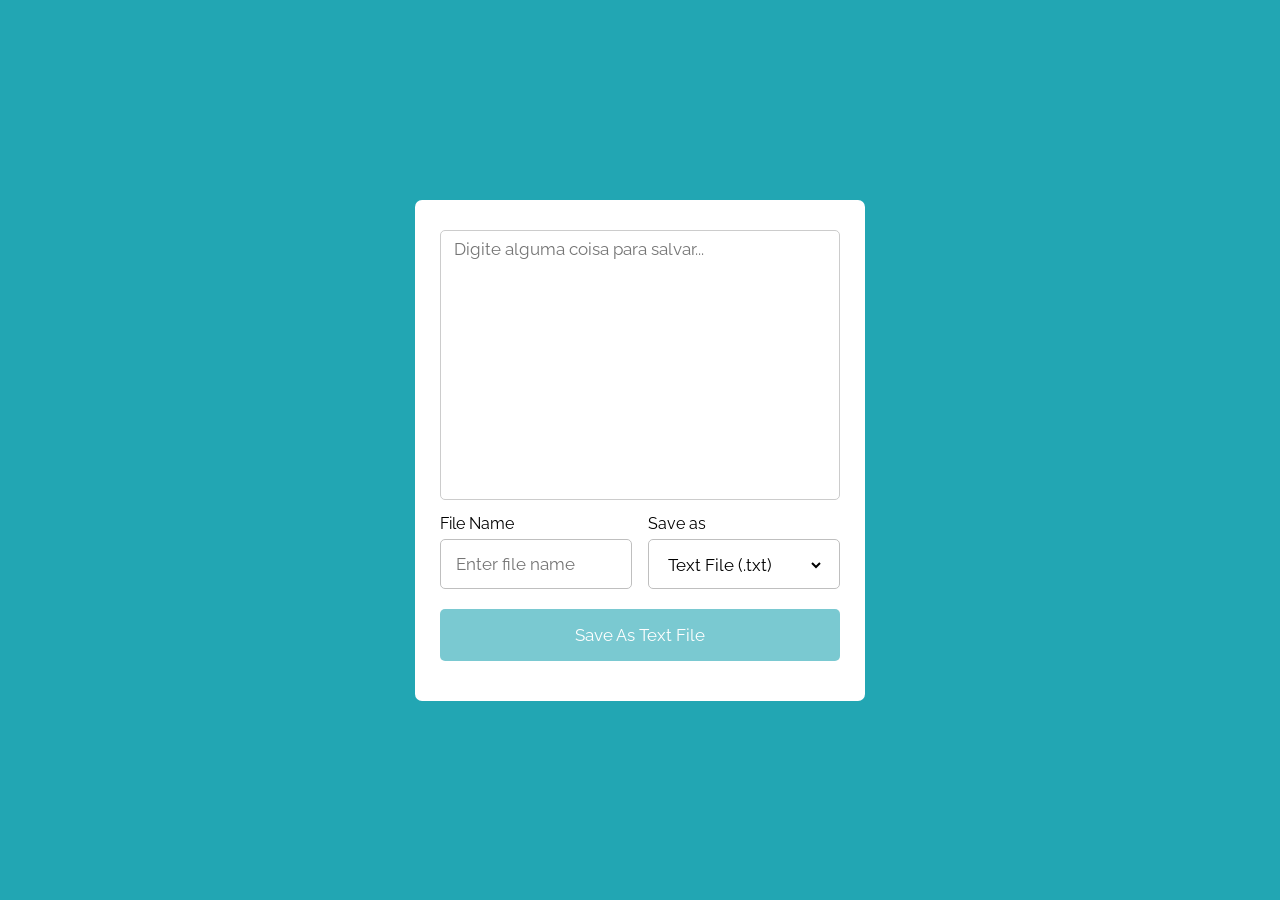
<file: text_save/index.html>
<!DOCTYPE html>
<html lang="en">
<head>
    <meta charset="UTF-8">
    <meta http-equiv="X-UA-Compatible" content="IE=edge">
    <meta name="viewport" content="width=device-width, initial-scale=1.0">
    <script src="script.js" defer></script> <!--O script vai ser executado no final (defer)-->
    <link rel="stylesheet" href="style.css">
    <title>Salvando Texto com Arquivo</title>
</head>
<body>
    <div class="wrapper">
        <textarea required placeholder="Digite alguma coisa para salvar..."></textarea>
        <div class="file-options">
            <div class="option file-name">
                <label for="">File Name</label>
                <input type="text" placeholder="Enter file name">
            </div>
            <div class="option save-as">
                <label for="">Save as</label>
                <div class="select-menu">
                    <select name="" id="">
                        <option value="text/plain">Text File (.txt)</option>
                        <option value="text/javascript">JS File (.js)</option>
                        <option value="text/html">HTML File (.html)</option>
                        <option value="image/svg+xml">SVG File (.svg)</option>
                        <option value="application/msword">DOC File (.doc)</option>
                        <option value="application/vnd.ms-powerpoint">PPT (.ppt)</option>
                    </select>
                </div>
            </div>
        </div>
        <button class="save-btn">Save As Text File</button>
    </div>
</body>
</html>
</file>
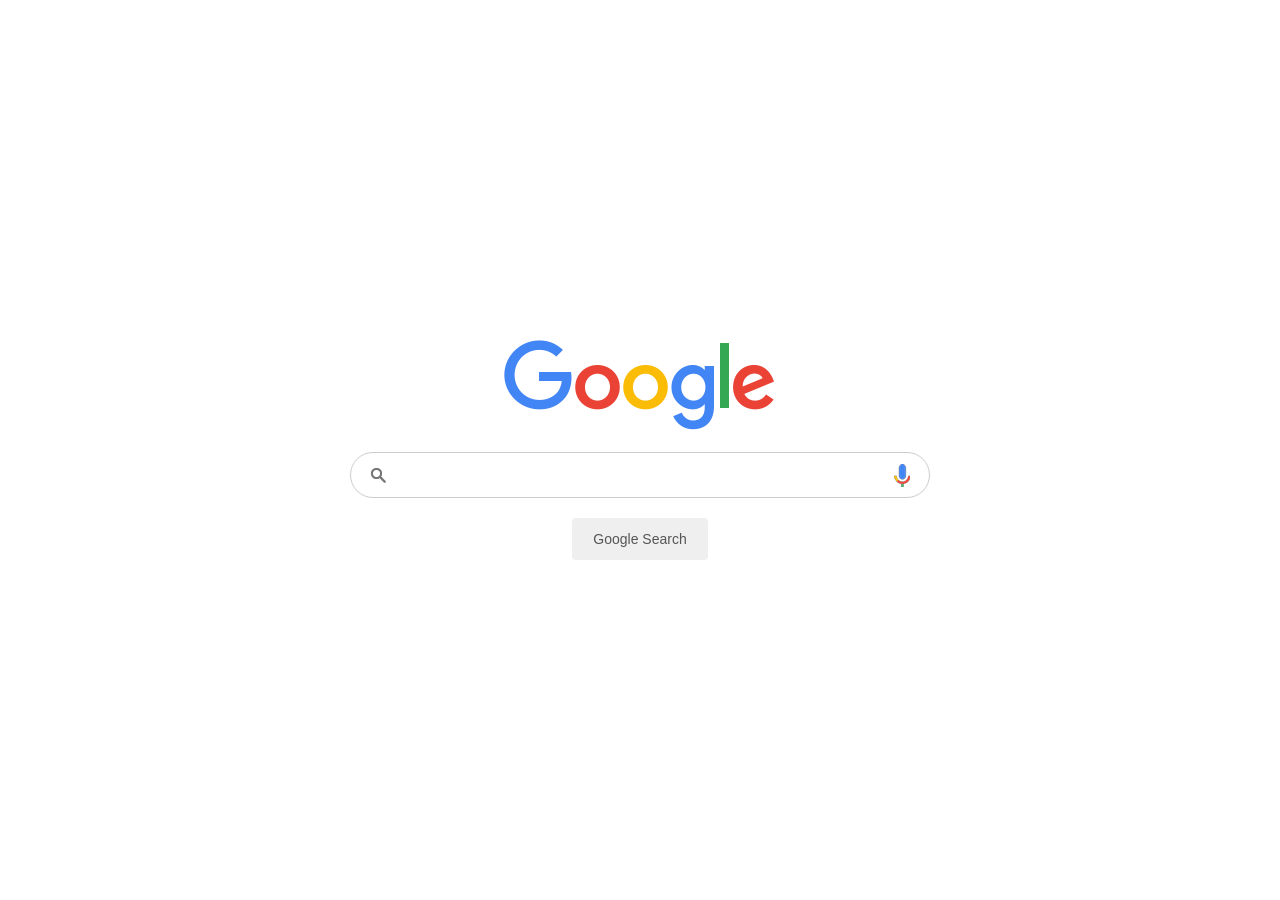
<file: google_sites/google_search/index.html>
<!DOCTYPE html>
<html lang="en">
<head>
    <meta charset="UTF-8">
    <meta http-equiv="X-UA-Compatible" content="IE=edge">
    <meta name="viewport" content="width=device-width, initial-scale=1.0">
    <link rel="stylesheet" href="style.css">
    <title>Google Search Engine Website</title>
</head>
<body>
    <section>
        <div class="main">
            <img src="google.png">
            <div class="searchBx">
                <input type="text" class="query" value="">
                <div class="icons">
                    <div><img src="search.png" alt=""></div>
                    <div><img src="mic.png" alt=""></div>
                </div>
            </div>
            <div class="button">
                <button class="searchBtn">Google Search</button>
            </div>
        </div>
    </section>
    <script>
        let query = document.querySelector('.query');
        let searchBtn = document.querySelector('.searchBtn');
        searchBtn.onclick = function () {
            let url = 'https://www.google.com.br/search?q='+query.value;
            window.open(url);
        }
    </script>
</body>
</html>
</file>
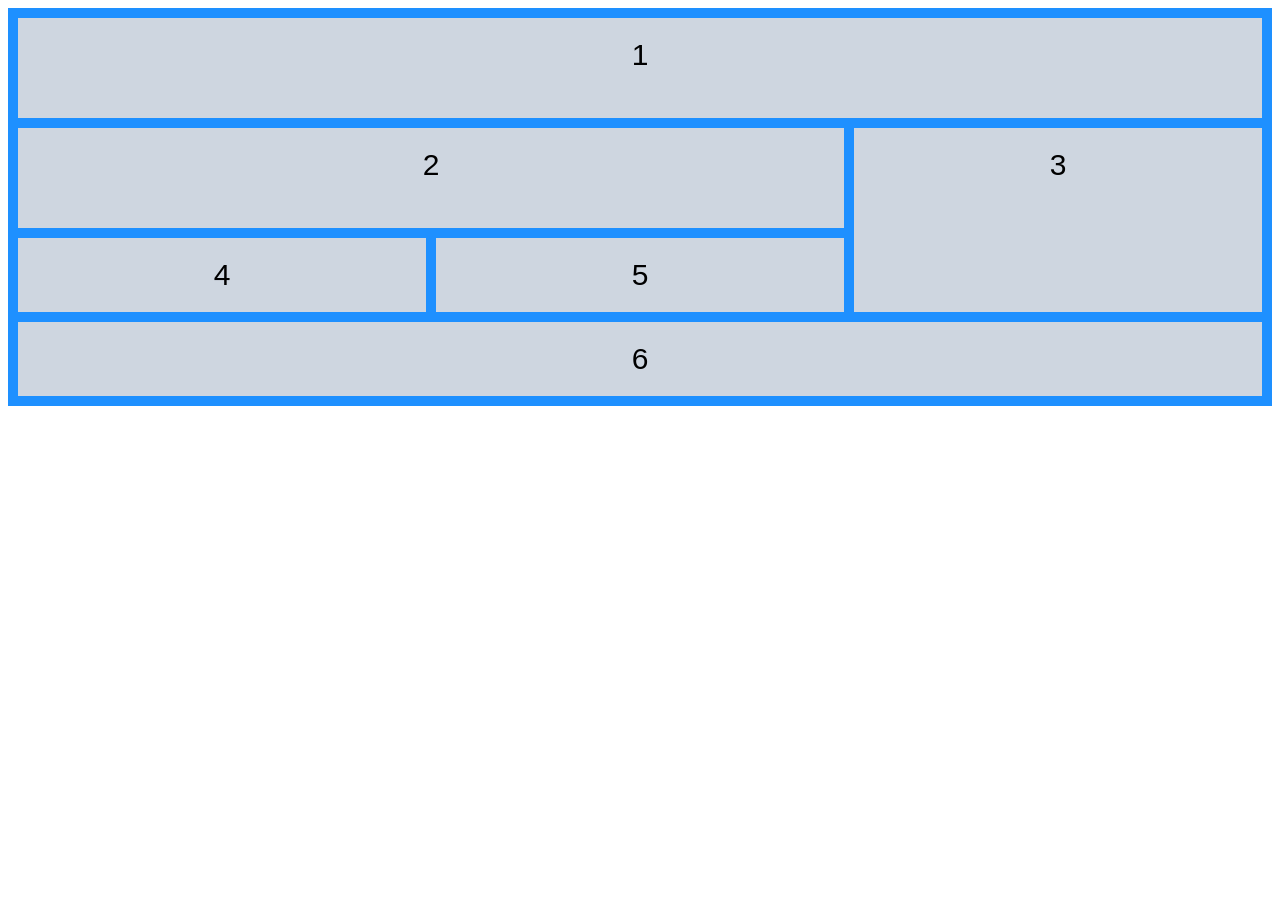
<file: layout_responsivos/grid1/index.html>
<!DOCTYPE html>
<html lang="en">
<head>
    <meta charset="UTF-8">
    <meta http-equiv="X-UA-Compatible" content="IE=edge">
    <meta name="viewport" content="width=device-width, initial-scale=1.0">
    <link rel="stylesheet" href="style.css">
    <title>Grid 1</title>
</head>
<body>
    <div class="container">
        <div class="grid item-1">1</div>
        <div class="grid item-2">2</div>
        <div class="grid item-3">3</div>
        <div class="grid item-4">4</div>
        <div class="grid item-5">5</div>
        <div class="grid item-6">6</div>
    </div>
</body>
</html>
</file>
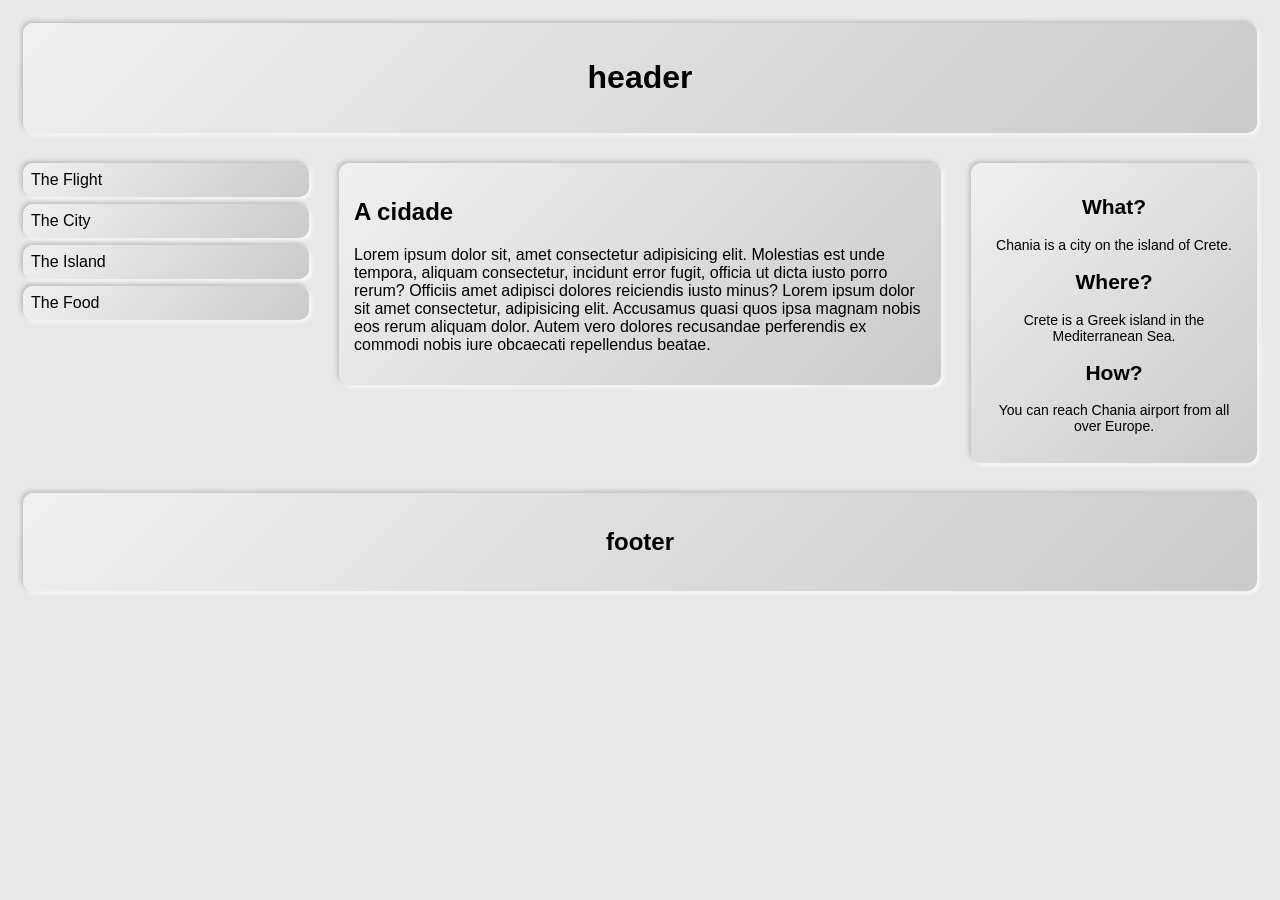
<file: layout_responsivos/layout1/index.html>
<!DOCTYPE html>
<html lang="en">
<head>
    <meta charset="UTF-8">
    <meta http-equiv="X-UA-Compatible" content="IE=edge">
    <meta name="viewport" content="width=device-width, initial-scale=1.0">
    <link rel="stylesheet" href="style.css">
    <title>Layout 1</title>
</head>
<body>
    <div class="header">
        <div class="content_header">
            <h1>header</h1>
        </div>
    </div>
    <div class="row">
        <div class="col-3 col-s-3 menu">
            <ul>
                <li>The Flight</li>
                <li>The City</li>
                <li>The Island</li>
                <li>The Food</li>
            </ul>
        </div>
        <div class="col-6 col-s-9">
            <div class="content_center">
                <h2>A cidade</h2>
                <p>Lorem ipsum dolor sit, amet consectetur adipisicing elit. Molestias est unde tempora, aliquam consectetur, incidunt error fugit, officia ut dicta iusto porro rerum? Officiis amet adipisci dolores reiciendis iusto minus? Lorem ipsum dolor sit amet consectetur, adipisicing elit. Accusamus quasi quos ipsa magnam nobis eos rerum aliquam dolor. Autem vero dolores recusandae perferendis ex commodi nobis iure obcaecati repellendus beatae.</p> 
            </div> 
        </div>
        <div class="col-3 col-s-12">
            <div class="aside">
                <h2>What?</h2>
                <p>Chania is a city on the island of Crete.</p>
                <h2>Where?</h2>
                <p>Crete is a Greek island in the Mediterranean Sea.</p>
                <h2>How?</h2>
                <p>You can reach Chania airport from all over Europe.</p>
            </div>
        </div>
    </div>
    <div class="footer">
        <div class="content_footer">
            <h2>footer</h2>
        </div>
    </div>
</body>
</html>
</file>
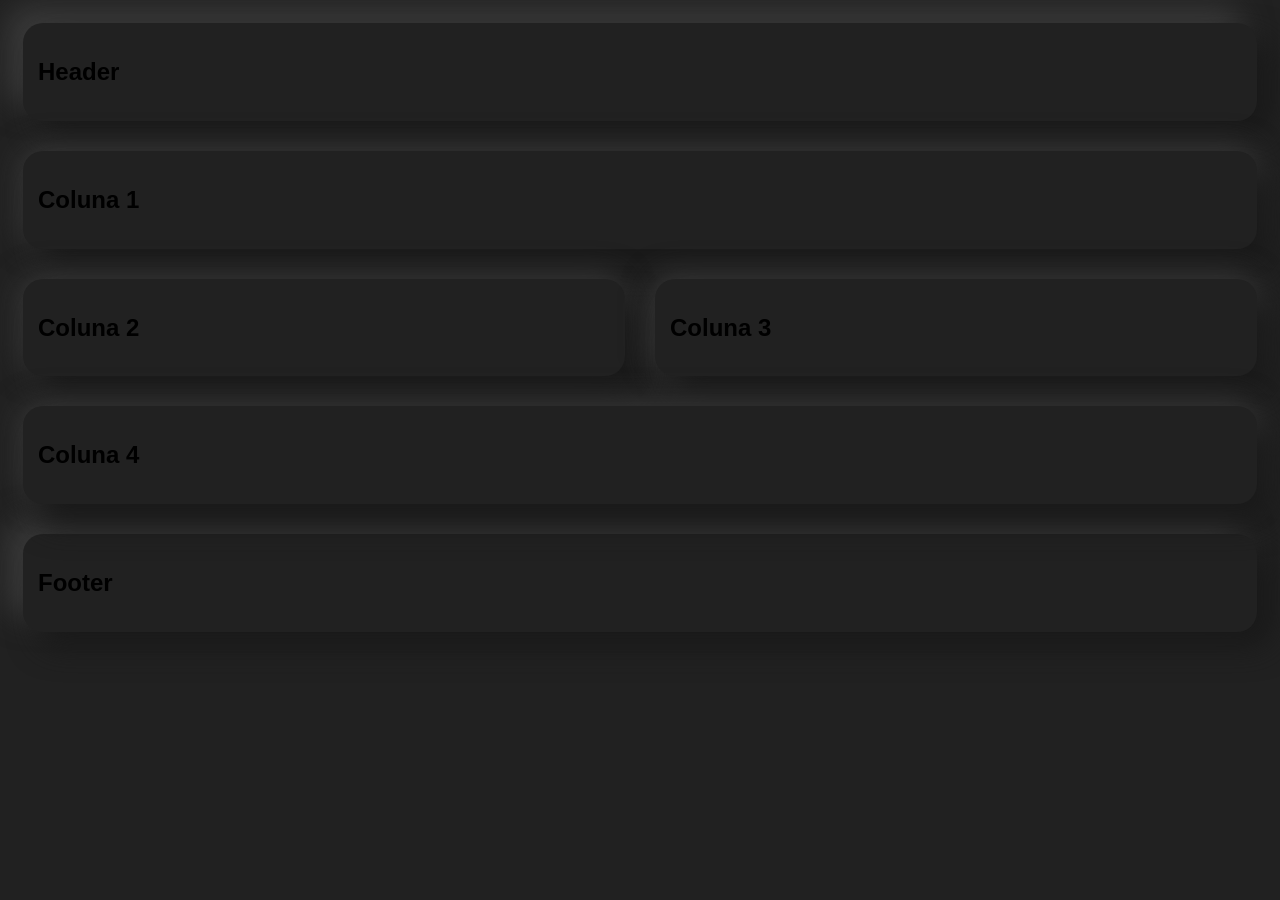
<file: layout_responsivos/layout2/index.html>
<!DOCTYPE html>
<html lang="en">
<head>
    <meta charset="UTF-8">
    <meta http-equiv="X-UA-Compatible" content="IE=edge">
    <meta name="viewport" content="width=device-width, initial-scale=1.0">
    <link rel="stylesheet" href="style.css">
    <title>Layout 2</title>
</head>
<body>
    <div class="header">
        <div class="heade"><h2>Header</h2></div>
    </div>
    <div class="row">
        <div class="col-12 col-s-12">
            <div class="colu-1"><h2>Coluna 1</h2></div>
        </div>
        <div class="col-6 col-s-12">
            <div class="colu-2"><h2>Coluna 2</h2></div>
        </div>
        <div class="col-6 col-s-12">
            <div class="colu-3"><h2>Coluna 3</h2></div>
        </div>
        <div class="col-12 col-s-12">
            <div class="colu-4"><h2>Coluna 4</h2></div>
        </div>
    </div>
    <div class="footer">
        <div class="foot"><h2>Footer</h2></div>
    </div>
</body>
</html>
</file>
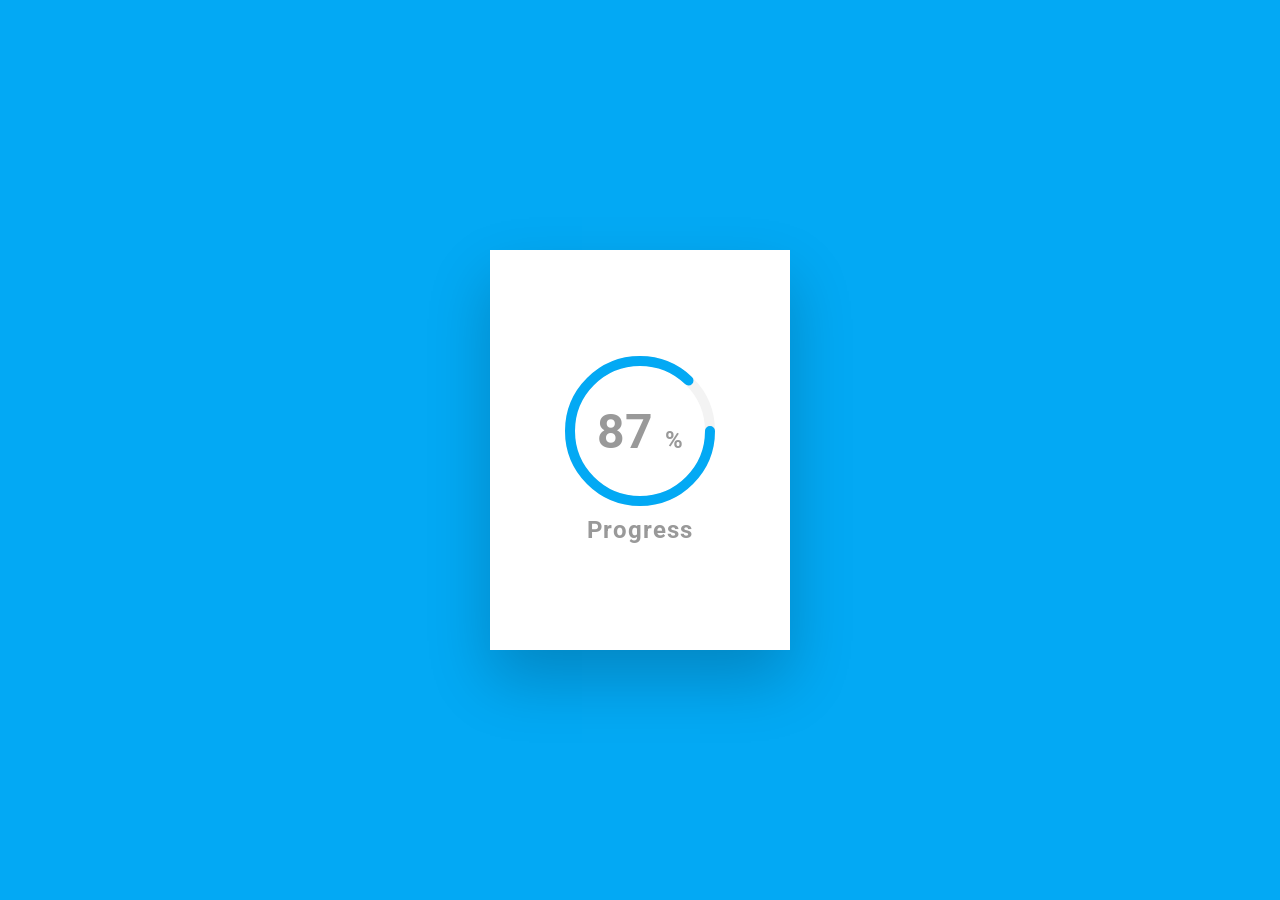
<file: outros/circular-progress/index.html>
<!DOCTYPE html>
<html lang="en">
<head>
    <meta charset="UTF-8">
    <meta http-equiv="X-UA-Compatible" content="IE=edge">
    <meta name="viewport" content="width=device-width, initial-scale=1.0">
    <link rel="stylesheet" href="style.css">
    <title>Circular Progress</title>
</head>
<body>
    <div class="box">
        <div class="percent">
            <svg>
                <circle cx="70" cy="70" r="70"></circle>
                <circle cx="70" cy="70" r="70"></circle>
            </svg>
            <div class="number">
                <h2>87 <span>%</span></h2>
            </div>
        </div>
        <h2 class="text">Progress</h2>
    </div>
</body>
</html>
</file>
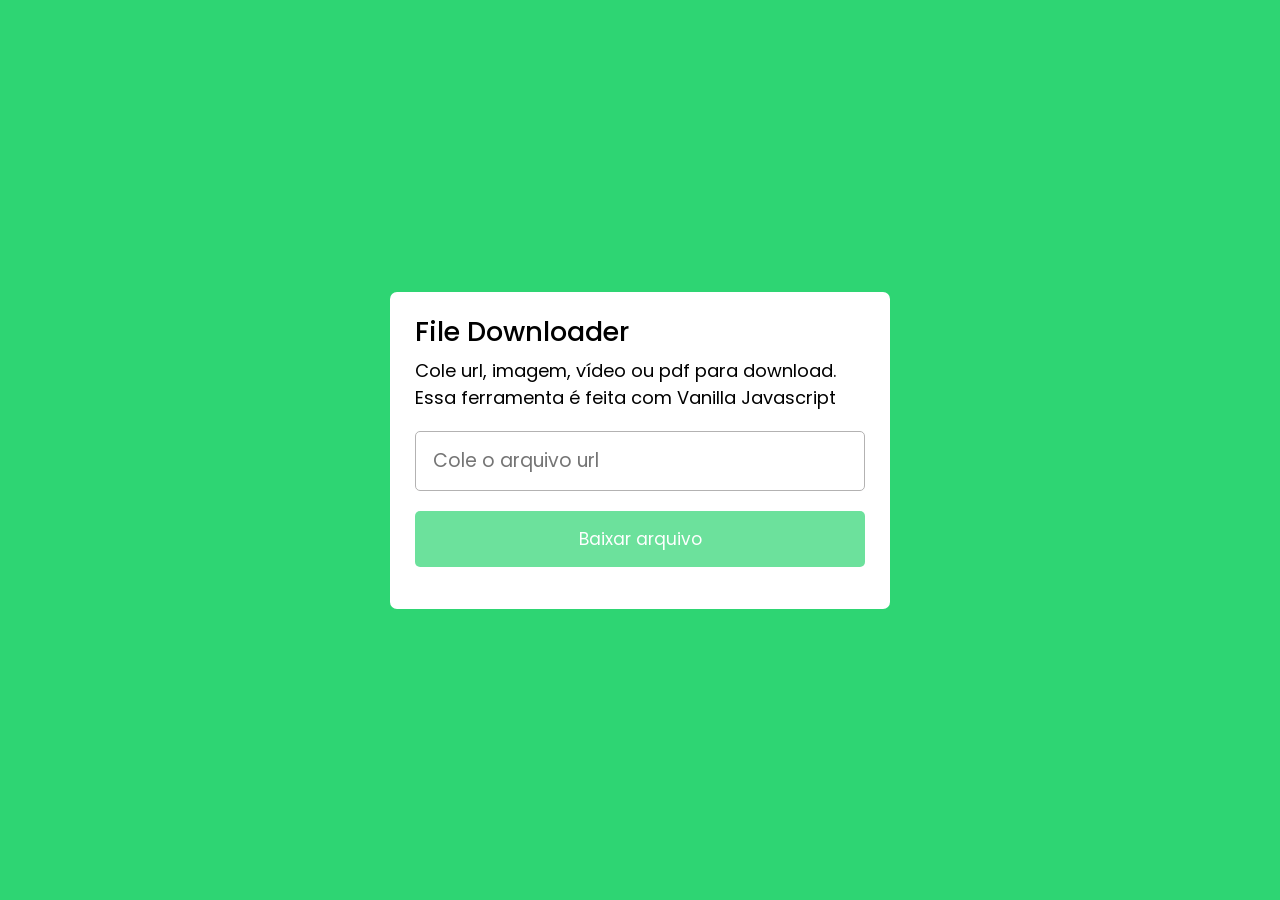
<file: outros/downloader_filer/index.html>
<!DOCTYPE html>
<html lang="en">
<head>
    <meta charset="UTF-8">
    <meta http-equiv="X-UA-Compatible" content="IE=edge">
    <meta name="viewport" content="width=device-width, initial-scale=1.0">
    <link rel="stylesheet" href="style.css">
    <title>File Downloader</title>
</head>
<body>
    <div class="wrapper">
        <header>
            <h1>File Downloader</h1>
            <p>Cole url, imagem, vídeo ou pdf para download. Essa ferramenta é feita com Vanilla Javascript</p>
        </header>
        <form action="#">
            <input type="url" placeholder="Cole o arquivo url" required>
            <button>Baixar arquivo</button>
        </form>
    </div>
    <script src="script.js"></script>
</body>
</html>
</file>
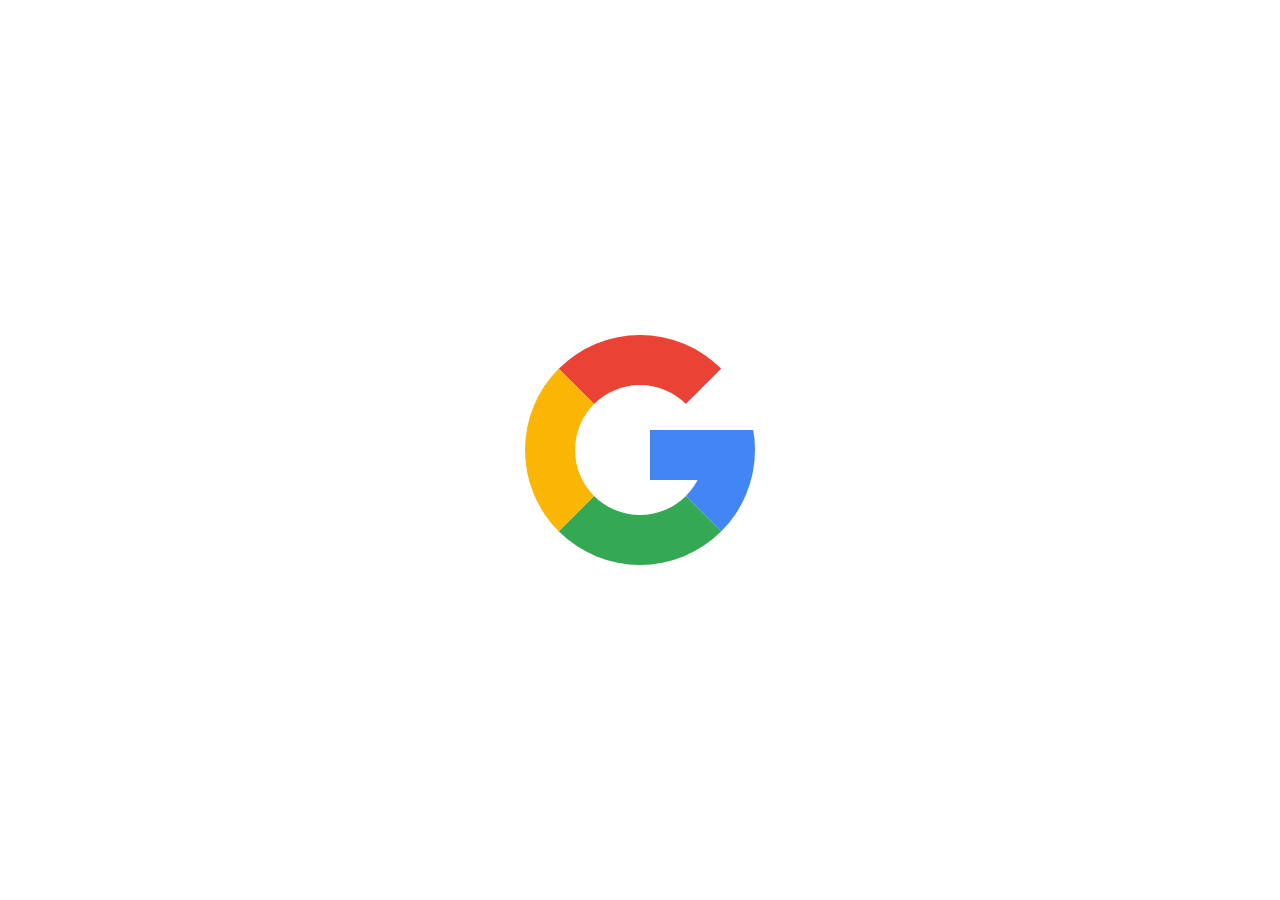
<file: outros/google_logo/index.html>
<!DOCTYPE html>
<html lang="en">
<head>
    <meta charset="UTF-8">
    <meta http-equiv="X-UA-Compatible" content="IE=edge">
    <meta name="viewport" content="width=device-width, initial-scale=1.0">
    <link rel="stylesheet" href="style.css">
    <title>Google Logo</title>
</head>
<body>
    <div class="logo"></div>
</body>
</html>
</file>
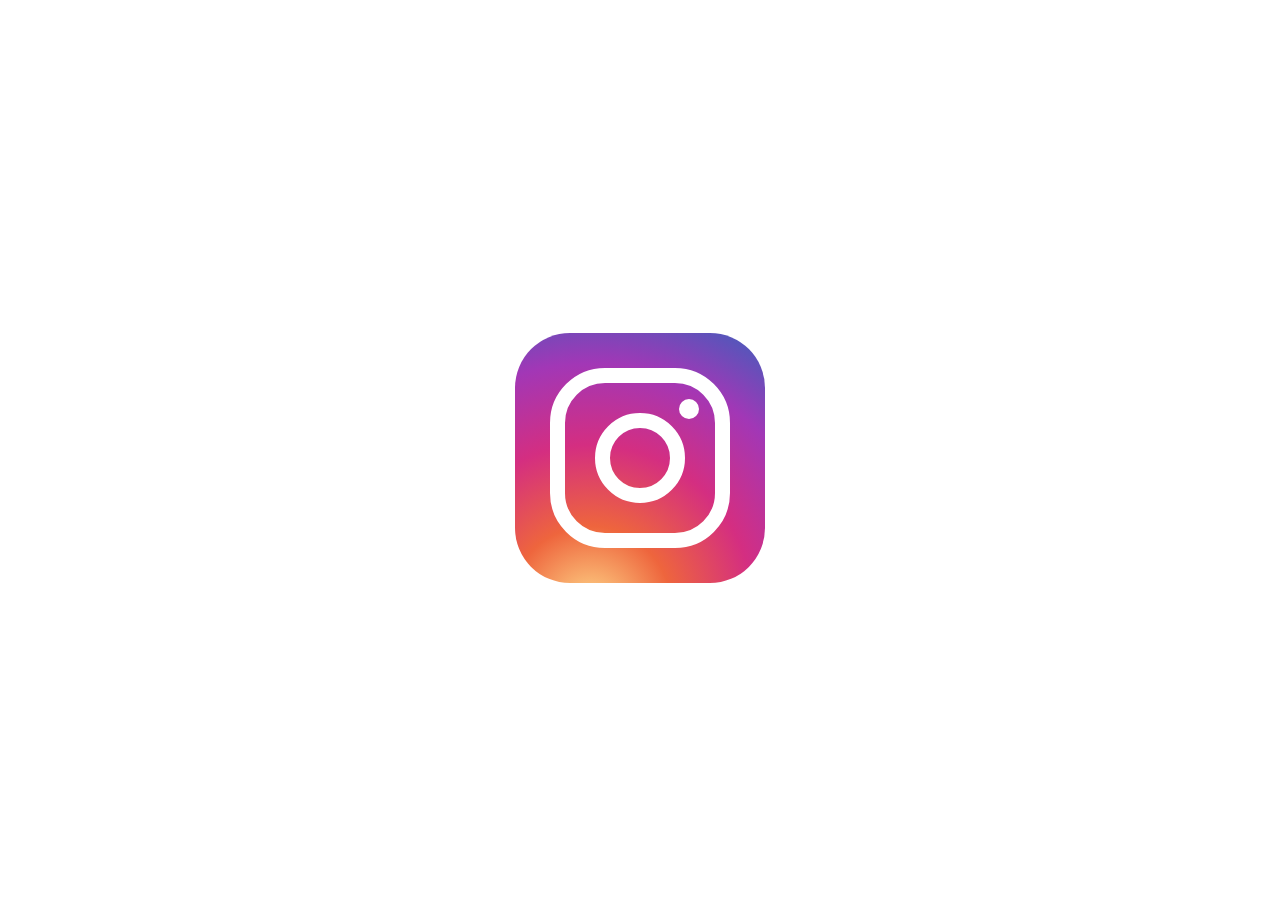
<file: outros/instagram_logo/index.html>
<!DOCTYPE html>
<html lang="en">
<head>
    <meta charset="UTF-8">
    <meta http-equiv="X-UA-Compatible" content="IE=edge">
    <meta name="viewport" content="width=device-width, initial-scale=1.0">
    <link rel="stylesheet" href="style.css">
    <title>Instagram Logo</title>
</head>
<body>
    <div class="instagram"><span></span></div>
</body>
</html>
</file>
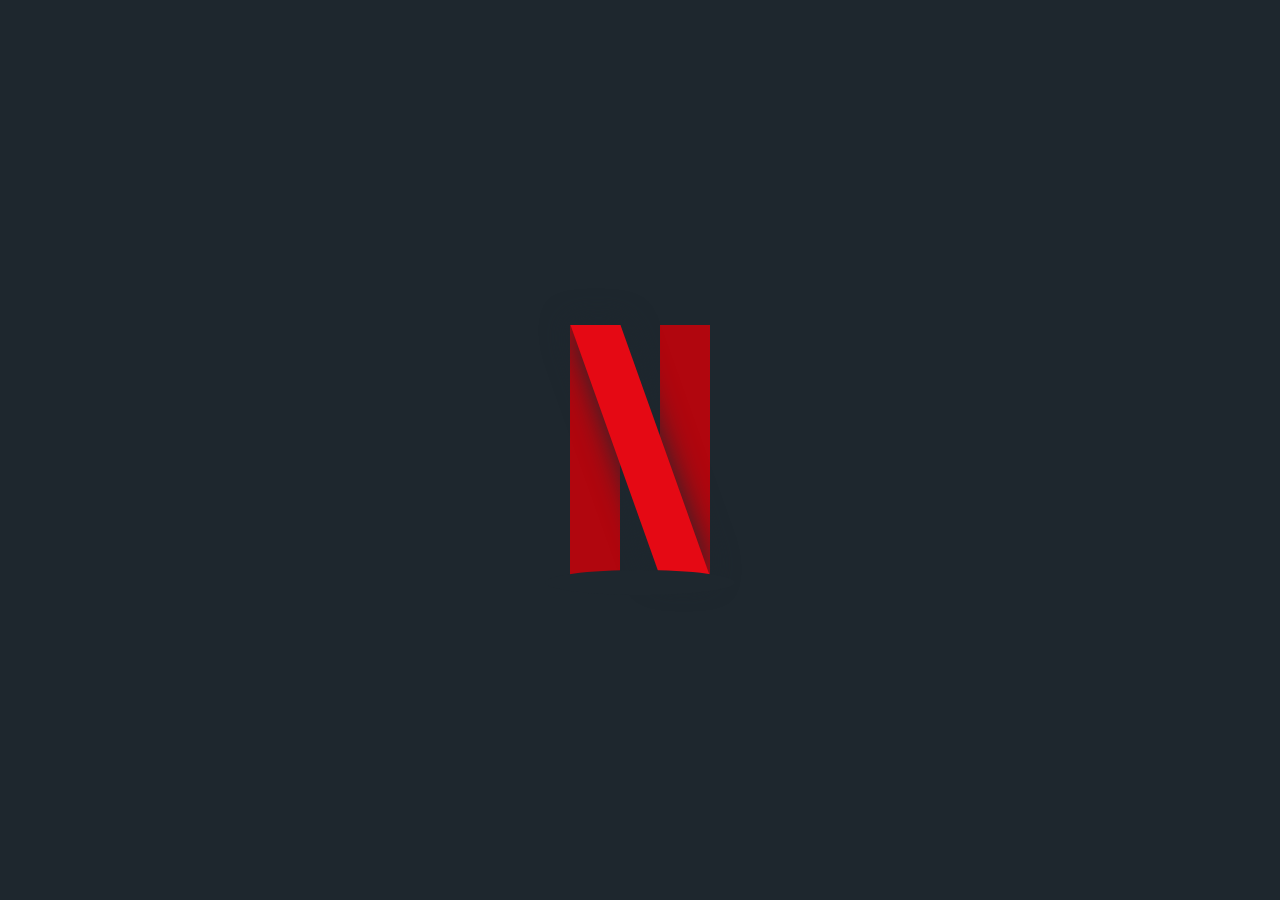
<file: outros/netflix_logo/index.html>
<!DOCTYPE html>
<html lang="en">
<head>
    <meta charset="UTF-8">
    <meta http-equiv="X-UA-Compatible" content="IE=edge">
    <meta name="viewport" content="width=device-width, initial-scale=1.0">
    <link rel="stylesheet" href="style.css">
    <title>Logo Netflix</title>
</head>
<body>
    <div class="netflix"></div>
</body>
</html>
</file>
<file: text_save/style.css>
@import url('https://fonts.googleapis.com/css2?family=Nunito:wght@800&family=Raleway:wght@600&display=swap');

* {
    margin: 0;
    padding:0;
    box-sizing: border-box;
    font-family: 'Raleway', sans-serif;
}
body {
    display: flex;
    align-items: center;
    justify-content: center;
    background: #22a6b3;
    min-height: 100vh;
}
.wrapper {
    width: 450px;
    border-radius: 7px;
    background: #fff;
    padding: 30px 25px 40px;
}
.wrapper :where(textarea, input, select, button) {
    width: 100%;
    outline: none;
    border: none;
    font-size: 17px;
    border-radius: 5px;
}
.wrapper textarea {
    height: 270px;
    resize: none;
    padding: 8px 13px;
    border: 1px solid #ccc;
}
.wrapper .file-options {
    display: flex;
    margin-top: 10px;
    align-items: center;
    justify-content: space-between;
}
.file-options .option {
    width: calc(100% / 2 - 8px);
}
.option :where(input, .select-menu) {
    height: 50px;
    padding: 0 15px;
    margin-top: 6px;
    border-radius: 5px;
    border: 1px solid #bfbfbf;
}
.option .select-menu select {
    height: 50px;
    background: none;
}
.wrapper .save-btn {
    color: #fff;
    margin-top: 20px;
    padding: 16px 0;
    cursor: pointer;
    opacity: 0.6;
    background: #22a6b3;
    pointer-events: none;
}
.wrapper textarea:valid ~ .save-btn {
    opacity: 1;
    pointer-events: auto;
}
</file>
<file: google_sites/google_search/style.css>
* {
    margin: 0;
    padding: 0;
    box-sizing: border-box;
    font-family: 'arial', sans-serif;
    /*#202124*/
}
section {
    position: relative;
    width: 100%;
    height: 100vh;
    display: flex;
    justify-content: center;
    align-items: center;
}
section .main {
    width: 580px;
    margin: 0 20px;
    display: flex;
    justify-content: center;
    align-items: center;
    flex-direction: column;
}
section .main .searchBx {
    position: relative;
    width: 100%;
    margin-top: 20px;
}
section .main .searchBx .query {
    width: 100%;
    padding: 13px;
    border: 1px solid #ccc;
    outline: none;
    font-size: 16px;
    border-radius: 30px;
    padding-left: 45px;
    padding-right: 45px;
}
section .main .searchBx .icons {
    position: absolute;
    top: 0;
    width: 100%;
    display: flex;
    justify-content: space-between;
    padding: 12px 20px;
    align-items: center;
    pointer-events: none;

}
section .main .searchBx .icons img {
    max-width: 100%;
}
.searchBtn {
    margin: 0 5px;
    margin-top: 20px;
    padding: 12px 20px;
    color: #555;
    font-size: 14px;
    border: none;
    cursor: pointer;
    border-radius: 4px;
    border: 1px solid transparent;
    outline: none;
}
.searchBtn:hover {
    border: 1px solid #ccc;
}
</file>
<file: layout_responsivos/grid1/style.css>
.container {
    font-family: "Lucida Sans", sans-serif;
    display: grid;
    background: #1e90ff;
    grid-template-columns: auto auto auto;
    grid-template-rows: 100px 100px;
    gap: 10px;
    padding: 10px;
}

.grid {
    text-align: center;
    font-size: 30px;
    background-color: #ced6e0;
    padding: 20px 0;
}
.item-1, .item-6 {
    grid-column: 1/ span 3;
}
.item-2 {
    grid-column: 1/ span 2;
}
.item-3 {
    grid-area: 2 / 3 / 4 / 4; /* s l / c / e l / c */
}
</file>
<file: layout_responsivos/layout1/style.css>
* {
    box-sizing: border-box;
}
body {
    font-family: "Lucida Sans", sans-serif;
    background: #e8e8e8;
}
.row::after {
    content: "";
    clear: both;
    display: table;
}
[class*="col-"] {
    float: left;
    padding: 15px;
}
.header {
    padding: 15px;
}
.menu ul {
    list-style-type: none;
    margin: 0;
    padding: 0;
}
.menu li {
    padding: 8px;
    margin-bottom: 7px;
    border-radius: 10px;
    background: linear-gradient(315deg, #cacaca, #f0f0f0);
    box-shadow:  -2px -2px 4px #bebebe,
                2px 2px 4px #ffffff;
    
}
.menu li:hover {
    color: #666;
    background: #e0e0e0;
    box-shadow: inset -2px -2px 4px #bebebe,
                inset 2px 2px 4px #ffffff;
}
.content_header {
    text-align: center;
    padding: 15px;
    border-radius: 10px;
    background: linear-gradient(315deg, #cacaca, #f0f0f0);
    box-shadow:  -2px -2px 4px #bebebe,
             2px 2px 4px #ffffff;
}
.content_center {
    padding: 15px;
    border-radius: 10px;
    background: linear-gradient(315deg, #cacaca, #f0f0f0);
    box-shadow:  -2px -2px 4px #bebebe,
             2px 2px 4px #ffffff;
}
.content_footer {
    padding: 15px;
    text-align: center;
    border-radius: 10px;
    background: linear-gradient(315deg, #cacaca, #f0f0f0);
    box-shadow:  -2px -2px 4px #bebebe,
             2px 2px 4px #ffffff;
}
.aside {
    padding: 15px;
    text-align: center;
    font-size: 14px;
    border-radius: 10px;
    background: linear-gradient(315deg, #cacaca, #f0f0f0);
    box-shadow:  -2px -2px 4px #bebebe,
             2px 2px 4px #ffffff;
}
.footer {
    padding: 15px;
}
/* For mobile phones: */
[class*="col-"] {
    width: 100%;
}
@media only screen and (min-width: 600px) {
    /* For tablets: */
    .col-s-1 {width: 8.33%;}
    .col-s-2 {width: 16.66%;}
    .col-s-3 {width: 25%;}
    .col-s-4 {width: 33.33%;}
    .col-s-5 {width: 41.66%;}
    .col-s-6 {width: 50%;}
    .col-s-7 {width: 58.33%;}
    .col-s-8 {width: 66.66%;}
    .col-s-9 {width: 75%;}
    .col-s-10 {width: 83.33%;}
    .col-s-11 {width: 91.66%;}
    .col-s-12 {width: 100%;}
}
@media only screen and (min-width: 768px) {
    /* For desktop: */
    .col-1 {width: 8.33%;}
    .col-2 {width: 16.66%;}
    .col-3 {width: 25%;}
    .col-4 {width: 33.33%;}
    .col-5 {width: 41.66%;}
    .col-6 {width: 50%;}
    .col-7 {width: 58.33%;}
    .col-8 {width: 66.66%;}
    .col-9 {width: 75%;}
    .col-10 {width: 83.33%;}
    .col-11 {width: 91.66%;}
    .col-12 {width: 100%;}
}
</file>
<file: layout_responsivos/layout2/style.css>
* {
    box-sizing: border-box;
}
body {
    font-family: "Lucida Sans", sans-serif;
    background: #212121;
}
.row::after {
    content: "";
    clear: both;
    display: table;
}
[class*="col-"] {
    float: left;
    padding: 15px;
}
[class*="colu-"] {
    padding: 15px;
    border-radius: 20px;
    background: #212121;
    box-shadow: 15px 21px 30px rgb(25 25 25), 
                -2px -3px 30px rgb(60 60 60);
}
.heade, .foot {
    padding: 15px;
    border-radius: 20px;
    background: #212121;
    box-shadow: 15px 15px 30px rgb(25, 25, 25),
             -15px -15px 30px rgb(60, 60, 60);
}
.header {
    padding: 15px;
}
.footer {
    padding: 15px;
}
/* For mobile phones: */
[class*="col-"] {
    width: 100%;
}
@media only screen and (min-width: 600px) {
    /* For tablets: */
    .col-s-1 {width: 8.33%;}
    .col-s-2 {width: 16.66%;}
    .col-s-3 {width: 25%;}
    .col-s-4 {width: 33.33%;}
    .col-s-5 {width: 41.66%;}
    .col-s-6 {width: 50%;}
    .col-s-7 {width: 58.33%;}
    .col-s-8 {width: 66.66%;}
    .col-s-9 {width: 75%;}
    .col-s-10 {width: 83.33%;}
    .col-s-11 {width: 91.66%;}
    .col-s-12 {width: 100%;}
}
@media only screen and (min-width: 768px) {
    /* For desktop: */
    .col-1 {width: 8.33%;}
    .col-2 {width: 16.66%;}
    .col-3 {width: 25%;}
    .col-4 {width: 33.33%;}
    .col-5 {width: 41.66%;}
    .col-6 {width: 50%;}
    .col-7 {width: 58.33%;}
    .col-8 {width: 66.66%;}
    .col-9 {width: 75%;}
    .col-10 {width: 83.33%;}
    .col-11 {width: 91.66%;}
    .col-12 {width: 100%;}
}
</file>
<file: outros/circular-progress/style.css>
@import url('https://fonts.googleapis.com/css2?family=Poppins:wght@300;400;500;600;700;800;900&family=Roboto&display=swap');
* {
    margin: 0;
    padding: 0;
    font-family: 'Roboto', sans-serif;
}
body {
    display: flex;
    justify-content: center;
    align-items: center;
    min-height: 100vh;
    background: #03a9f4;
}
.box {
    position: relative;
    width: 300px;
    height: 400px;
    display: flex;
    justify-content: center;
    align-items: center;
    flex-direction: column;
    background: #fff;
    box-shadow: 0 30px 60px rgba(0,0,0, .2);
}
.box .percent {
    position: relative;
    width: 150px;
    height: 150px;
}
.box .percent svg {
    position: relative;
    width: 150px;
    height: 150px;
}
.box .percent svg circle {
    width: 150px;
    height: 150px;
    fill: none;
    stroke-width: 10;
    stroke: #000;
    transform: translate(5px, 5px);
    stroke-dasharray: 440;
    stroke-dashoffset: 440;
    stroke-linecap: round;
}
.box .percent svg circle:nth-child(1) {
    stroke-dashoffset: 0;
    stroke: #f3f3f3;
}
.box .percent svg circle:nth-child(2) {
    stroke-dashoffset: calc(440 - (440 * 87) / 100);
    stroke: #03a9f4;
}
.box .percent .number {
    position: absolute;
    top: 0;
    left: 0;
    width: 100%;
    height: 100%;
    display: flex;
    justify-content: center;
    align-items: center;
    color: #999;
}
.box .percent .number h2 {
    font-size: 48px;
}
.box .percent .number span {
    font-size: 24px;
}
.box .text {
    padding: 10px 0 0;
    color: #999;
    font-weight: 700;
    letter-spacing: 1px;

}
</file>
<file: outros/downloader_filer/style.css>
@import url('https://fonts.googleapis.com/css2?family=Poppins:wght@100;200;300;400;500;600;700;800&display=swap');
* {
    margin: 0;
    padding: 0;
    box-sizing: border-box;
    font-family: 'Poppins', sans-serif;
}
body {
    display: flex;
    justify-content: center;
    align-items: center;
    min-height: 100vh;
    background-color: #2ed573;
}
.wrapper {
    width: 500px;
    background: #fff;
    border-radius: 7px;
    padding: 20px 25px 15px;
}
header h1 {
    font-size: 27px;
    font-weight: 500;
}
header p {
    font-size: 18px;
    margin-top: 5px;
}
form {
    margin: 20px 0 27px;
}
form input {
    width: 100%;
    height: 60px;
    outline: none;
    border-radius: 5px;
    font-size: 19px;
    padding: 0 17px;
    border: 1px solid #b3b2b2;
}
form button {
    opacity: 0.7;
    width: 100%;
    border: none;
    outline: none;
    color: #fff;
    cursor: pointer;
    font-size: 17px;
    padding: 15px 0;
    margin-top: 20px;
    border-radius: 5px;
    background: #2ed573;
    pointer-events: none;
}
form input:valid ~ button {
    opacity: 1;
    pointer-events: auto;
}
</file>
<file: outros/google_logo/style.css>
body {
    margin: 0;
    padding: 0;
}
.logo {
    position: absolute;
    top: 50%;
    left: 50%;
    transform: translate(-50%,-50%);
    width: 130px;
    height: 130px;
    border-radius: 50%;
    border-top: 50px solid #ea4335;
    border-right: 50px solid #4285f4;
    border-bottom: 50px solid #34a853;
    border-left: 50px solid #fbb605;
}
.logo::before {
    content: '';
    position: absolute;
    top: -155px;
    right: -155px;
    border-top: 100px solid transparent;
    border-right: 100px solid #fff;
    border-bottom: 100px solid transparent;
    border-left: 100px solid transparent;
    transform: rotate(90deg);
}
.logo::after {
    content: '';
    position: absolute;
    top: 50%;
    right: -50px;
    width: 100px;
    height: 50px;
    background: #4285f4;
    transform: translate(-5px, -20px);
}
</file>
<file: outros/instagram_logo/style.css>
body {
    display: flex;
    justify-content: center;
    min-height: 100vh;
}
.instagram {
    position: relative;
    margin: 0 auto;
    width: 250px;
    height: 250px;
    align-self: center;
    border-radius: 55px;
    background: radial-gradient(circle at 30% 110%,
                #ffdb8b 0%, #ee653d 25%, #d42e81 50%, #a237b6 75%, #3e5fbc 100%);
}
span {
    display: block;
    border: 15px solid #fff;
    width: 150px;
    height: 150px;
    border-radius: 55px;
    position: absolute;
    top: 50%;
    left: 50%;
    transform: translate(-50%, -50%);
}
span:before, span:after {
    content: "";
    position: absolute;
}
span:before {
    width: 60px;
    height: 60px;
    border-radius: 50%;
    border: 15px solid #fff;
    position: absolute;
    top: 50%;
    left: 50%;
    transform: translate(-50%, -50%);
}
span:after {
    width: 20px;
    height: 20px;
    border-radius: 50%;
    background: #fff;
    top: 16px;
    right: 16px;
}
</file>
<file: outros/netflix_logo/style.css>
body {
    display: flex;
    align-items: center;
    height: 100vh;
    margin: 0;
    background: #1e272e;
}
.netflix {
    width: 140px;
    height: 250px;
    position: relative;
    margin-left: 50%;
    transform: translateX(-50%);
    background: linear-gradient(
        90deg,
        #b1060e 0,
        #b1060e 50px,
        transparent 50px,
        transparent 90px,
        #b1060e 90px,
        #b1060e 140px
    );
}
.netflix::before,
.netflix::after {
    content: '';
    display: block;
    position: absolute;
}
.netflix::before {
    width: 50px;
    height: 250px;
    top: 0;
    left: 45px;
    background-color: #e50914;
    transform: skewX(19.6deg);
    box-shadow: 0 0 30px #1e272e;
}
.netflix::after {
    width: 190px;
    height: 25px;
    top: 245px;
    left: -25px;
    border-radius: 50%;
    background-color: #1e272e;
}
</file>
